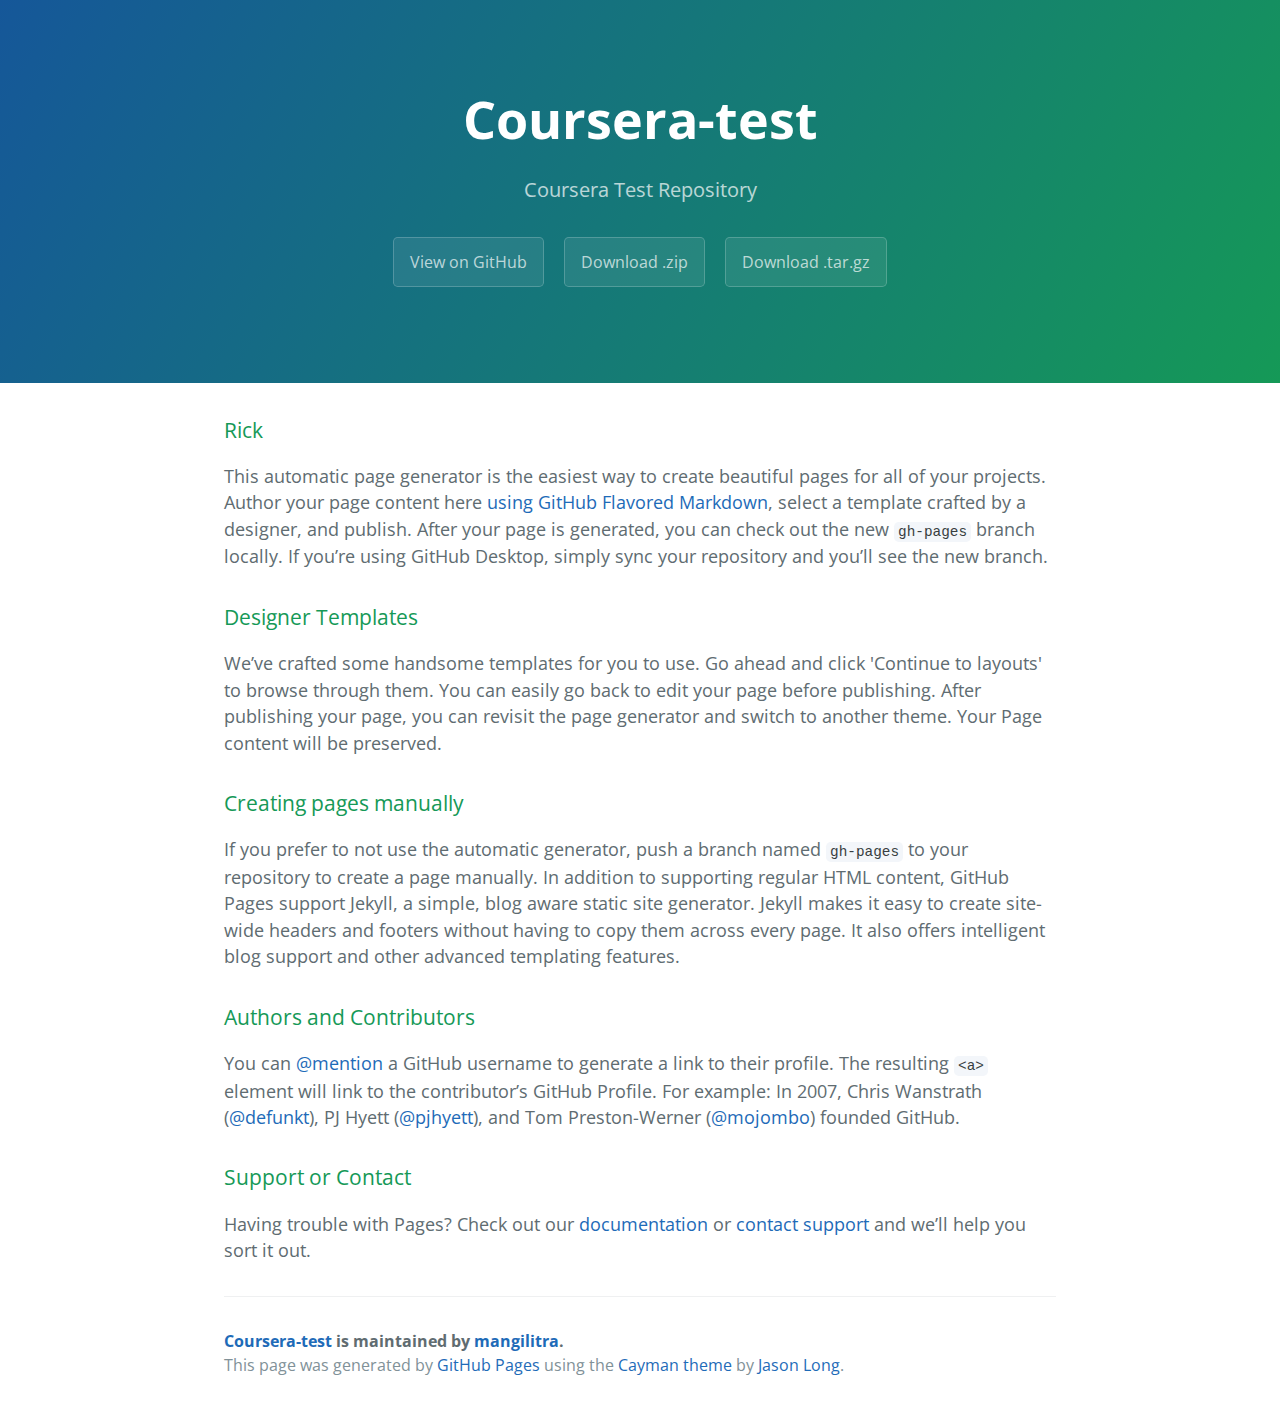
<file: index.html>
<!DOCTYPE html>
<html lang="en-us">
  <head>
    <meta charset="UTF-8">
    <title>Coursera-test by mangilitra</title>
    <meta name="viewport" content="width=device-width, initial-scale=1">
    <link rel="stylesheet" type="text/css" href="stylesheets/normalize.css" media="screen">
    <link href='https://fonts.googleapis.com/css?family=Open+Sans:400,700' rel='stylesheet' type='text/css'>
    <link rel="stylesheet" type="text/css" href="stylesheets/stylesheet.css" media="screen">
    <link rel="stylesheet" type="text/css" href="stylesheets/github-light.css" media="screen">
  </head>
  <body>
    <section class="page-header">
      <h1 class="project-name">Coursera-test</h1>
      <h2 class="project-tagline">Coursera Test Repository</h2>
      <a href="https://github.com/mangilitra/coursera-test" class="btn">View on GitHub</a>
      <a href="https://github.com/mangilitra/coursera-test/zipball/master" class="btn">Download .zip</a>
      <a href="https://github.com/mangilitra/coursera-test/tarball/master" class="btn">Download .tar.gz</a>
    </section>

    <section class="main-content">
      <h3>
<a id="rick" class="anchor" href="#rick" aria-hidden="true"><span aria-hidden="true" class="octicon octicon-link"></span></a>Rick</h3>

<p>This automatic page generator is the easiest way to create beautiful pages for all of your projects. Author your page content here <a href="https://guides.github.com/features/mastering-markdown/">using GitHub Flavored Markdown</a>, select a template crafted by a designer, and publish. After your page is generated, you can check out the new <code>gh-pages</code> branch locally. If you’re using GitHub Desktop, simply sync your repository and you’ll see the new branch.</p>

<h3>
<a id="designer-templates" class="anchor" href="#designer-templates" aria-hidden="true"><span aria-hidden="true" class="octicon octicon-link"></span></a>Designer Templates</h3>

<p>We’ve crafted some handsome templates for you to use. Go ahead and click 'Continue to layouts' to browse through them. You can easily go back to edit your page before publishing. After publishing your page, you can revisit the page generator and switch to another theme. Your Page content will be preserved.</p>

<h3>
<a id="creating-pages-manually" class="anchor" href="#creating-pages-manually" aria-hidden="true"><span aria-hidden="true" class="octicon octicon-link"></span></a>Creating pages manually</h3>

<p>If you prefer to not use the automatic generator, push a branch named <code>gh-pages</code> to your repository to create a page manually. In addition to supporting regular HTML content, GitHub Pages support Jekyll, a simple, blog aware static site generator. Jekyll makes it easy to create site-wide headers and footers without having to copy them across every page. It also offers intelligent blog support and other advanced templating features.</p>

<h3>
<a id="authors-and-contributors" class="anchor" href="#authors-and-contributors" aria-hidden="true"><span aria-hidden="true" class="octicon octicon-link"></span></a>Authors and Contributors</h3>

<p>You can <a href="https://help.github.com/articles/basic-writing-and-formatting-syntax/#mentioning-users-and-teams" class="user-mention">@mention</a> a GitHub username to generate a link to their profile. The resulting <code>&lt;a&gt;</code> element will link to the contributor’s GitHub Profile. For example: In 2007, Chris Wanstrath (<a href="https://github.com/defunkt" class="user-mention">@defunkt</a>), PJ Hyett (<a href="https://github.com/pjhyett" class="user-mention">@pjhyett</a>), and Tom Preston-Werner (<a href="https://github.com/mojombo" class="user-mention">@mojombo</a>) founded GitHub.</p>

<h3>
<a id="support-or-contact" class="anchor" href="#support-or-contact" aria-hidden="true"><span aria-hidden="true" class="octicon octicon-link"></span></a>Support or Contact</h3>

<p>Having trouble with Pages? Check out our <a href="https://help.github.com/pages">documentation</a> or <a href="https://github.com/contact">contact support</a> and we’ll help you sort it out.</p>

      <footer class="site-footer">
        <span class="site-footer-owner"><a href="https://github.com/mangilitra/coursera-test">Coursera-test</a> is maintained by <a href="https://github.com/mangilitra">mangilitra</a>.</span>

        <span class="site-footer-credits">This page was generated by <a href="https://pages.github.com">GitHub Pages</a> using the <a href="https://github.com/jasonlong/cayman-theme">Cayman theme</a> by <a href="https://twitter.com/jasonlong">Jason Long</a>.</span>
      </footer>

    </section>

  
  </body>
</html>
</file>
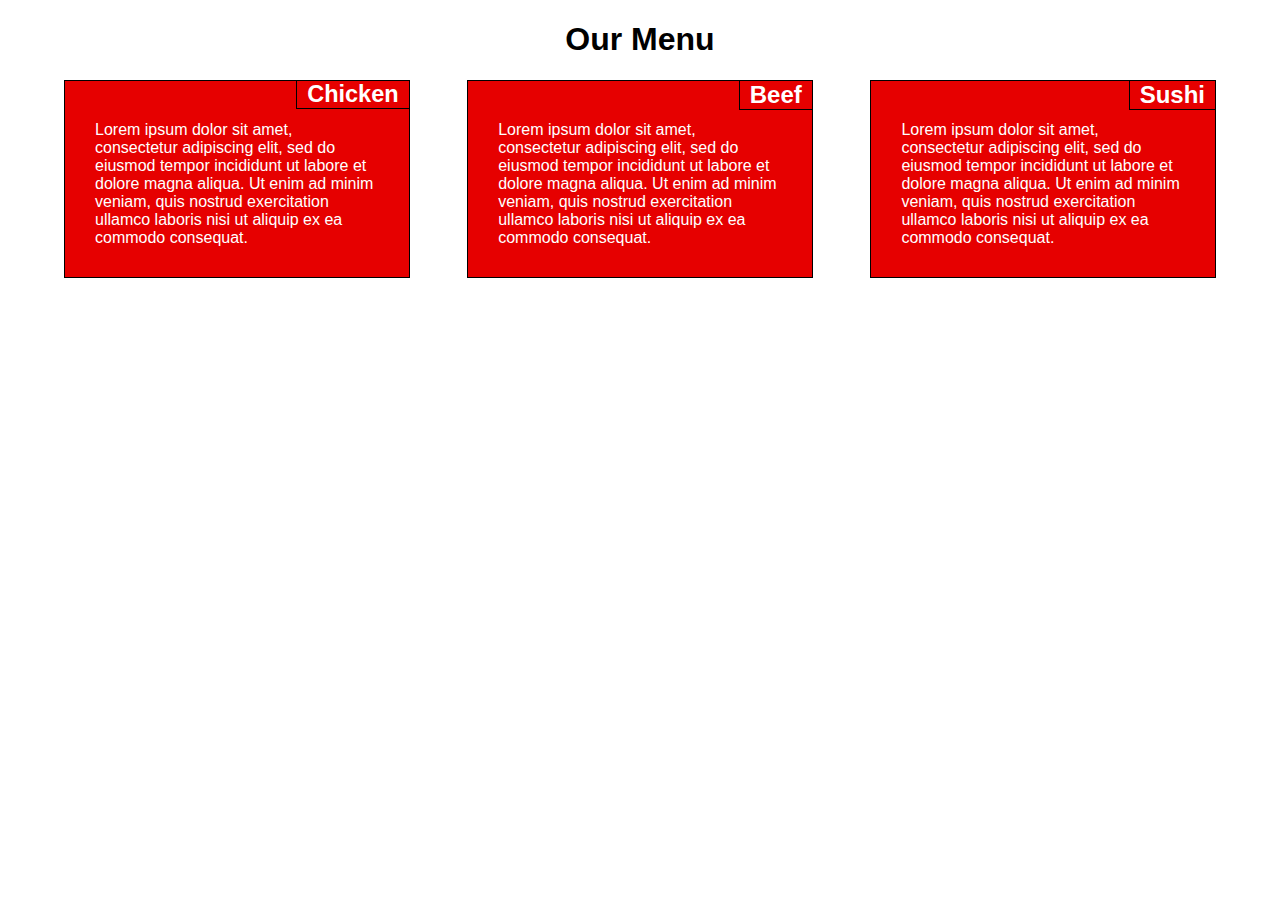
<file: module-2-solution/index.html>
<!doctype html>

<html>
<header>
	<title> </title>
	<link rel="stylesheet" type"text/css" href="css/module-2-css.css">
	<meta name="viewport" content="width=device-width, initial-scale=1">
</header>
<body>
<h1>Our Menu</h1>

<div class="container">
	
	<div class="chickenmenu">
		<h2 class="chicken">Chicken</h2>
				<p class="menu1">Lorem ipsum dolor sit amet, consectetur adipiscing elit, sed do eiusmod tempor incididunt ut labore et dolore magna aliqua. Ut enim ad minim veniam, quis nostrud exercitation ullamco laboris nisi ut aliquip ex ea commodo consequat. </p>
	</div>


	<div class="beefmenu">
			<h2 class="beef">Beef</h2>
				<p class="menu2">Lorem ipsum dolor sit amet, consectetur adipiscing elit, sed do eiusmod tempor incididunt ut labore et dolore magna aliqua. Ut enim ad minim veniam, quis nostrud exercitation ullamco laboris nisi ut aliquip ex ea commodo consequat.</p>
	</div>	

	<div class="sushimenu">	
		<h2 class="sushi"> Sushi </h2>
				<p class="menu3">Lorem ipsum dolor sit amet, consectetur adipiscing elit, sed do eiusmod tempor incididunt ut labore et dolore magna aliqua. Ut enim ad minim veniam, quis nostrud exercitation ullamco laboris nisi ut aliquip ex ea commodo consequat.</p>
	</div>

</div>
</body>
</html>
</file>
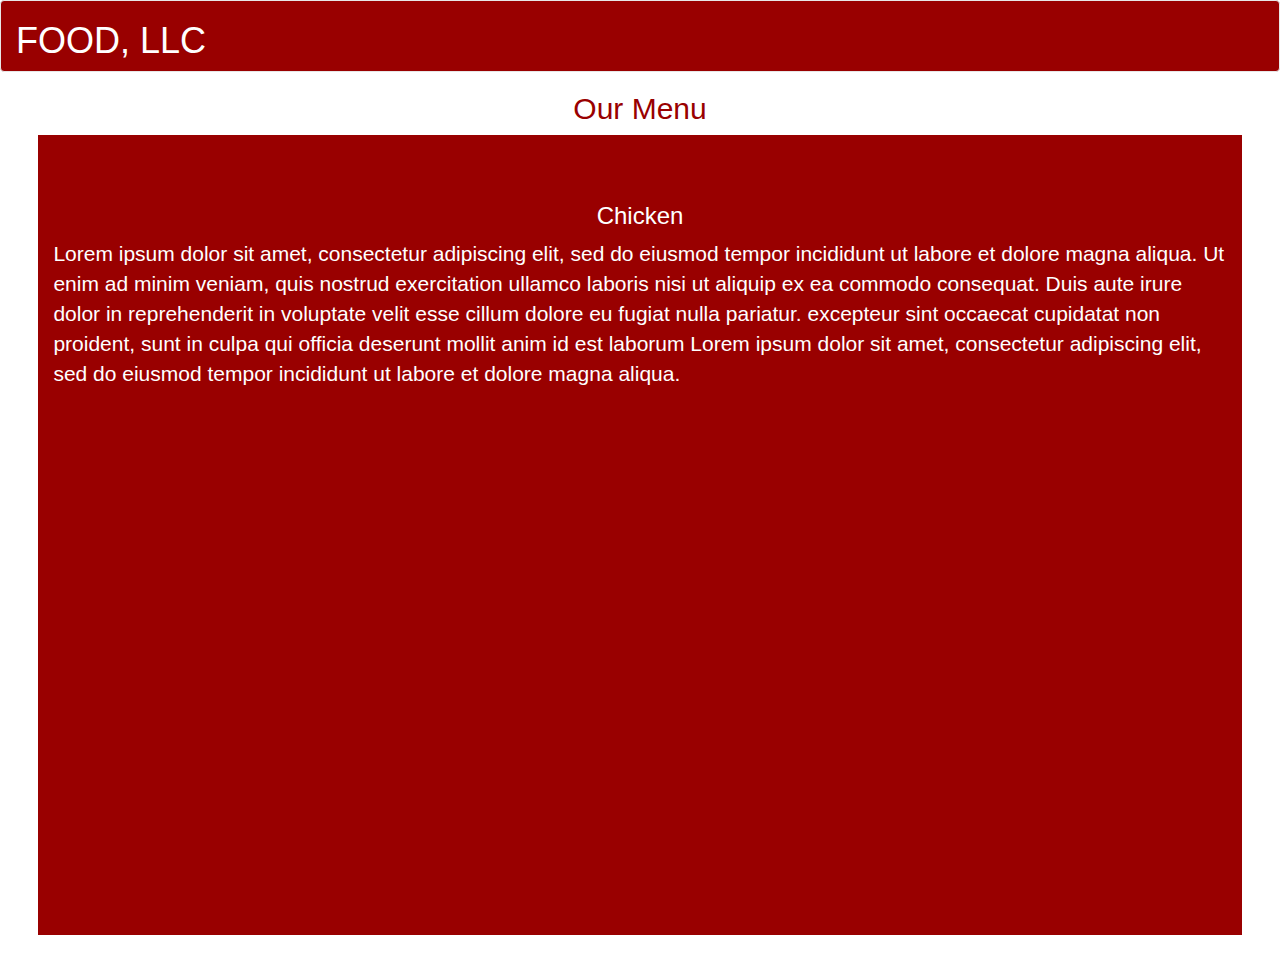
<file: module-3-solution/index.html>
<!DOCTYPE html>
<html>
<head> 
<meta charset="utf-8">
<meta http-equiv="X-UA-Compatible" content="IE=edge">
<meta name="viewport" content="width=device-width, initial-scale=1">
<link rel="stylesheet" href="css/module-3-css.css">
<link rel="stylesheet" href="css/bootstrap.css">
</head>
<body>
	<nav id="header-nav" class="navbar navbar-default">
		<div class="container-fluid">	
			<h1 class="navbar-header"> FOOD, LLC</h1>
				 <button type="button" class="navbar-toggle collapsed" data-toggle="collapse" data-target="#collapsable-nav" aria-expanded="false">
					 <span class="sr-only">Toggle Navigation</span>
       				 <span class="icon-bar"></span>
       				 <span class="icon-bar"></span>
       				 <span class="icon-bar"></span>                        
    		   	</button>
		</div>
			<div id="collapsable-nav" class="collapse navbar-collapse">
				<ul id="nav-list" class="nav navbar-nav navbar-right">
					<li class="hidden-lg hidden-md hidden-sm">Chicken</li>
					<li class="hidden-lg hidden-md hidden-sm">Beef</li>
					<li class="hidden-lg hidden-md hidden-sm">Sushi</li>
				</ul>			
			</div>
	</nav>
	<h2 class="text-center">Our Menu</h2>
		<div class="jumbotron" >
			<div class="container-fluid">
  				<h3 class="text-center">Chicken</h3>
  					<p>Lorem ipsum dolor sit amet, consectetur adipiscing elit, sed do eiusmod tempor incididunt ut labore et dolore magna aliqua. Ut enim ad minim veniam, quis nostrud exercitation ullamco laboris nisi ut aliquip ex ea commodo consequat. Duis aute irure dolor in reprehenderit in voluptate velit esse cillum dolore eu fugiat nulla pariatur. excepteur sint occaecat cupidatat non proident, sunt in culpa qui officia deserunt mollit anim id est laborum Lorem ipsum dolor sit amet, consectetur adipiscing elit, sed do eiusmod tempor incididunt ut labore et dolore magna aliqua.</p>
			</div>
		</div>
</body>
<script src="js/jquery-1.12.2.min.js"></script>
<!-- <script src="js/bootstrap.min.js"></script> -->
<script src="js/bootstrap.js"></script>
</body>
</html>
</file>
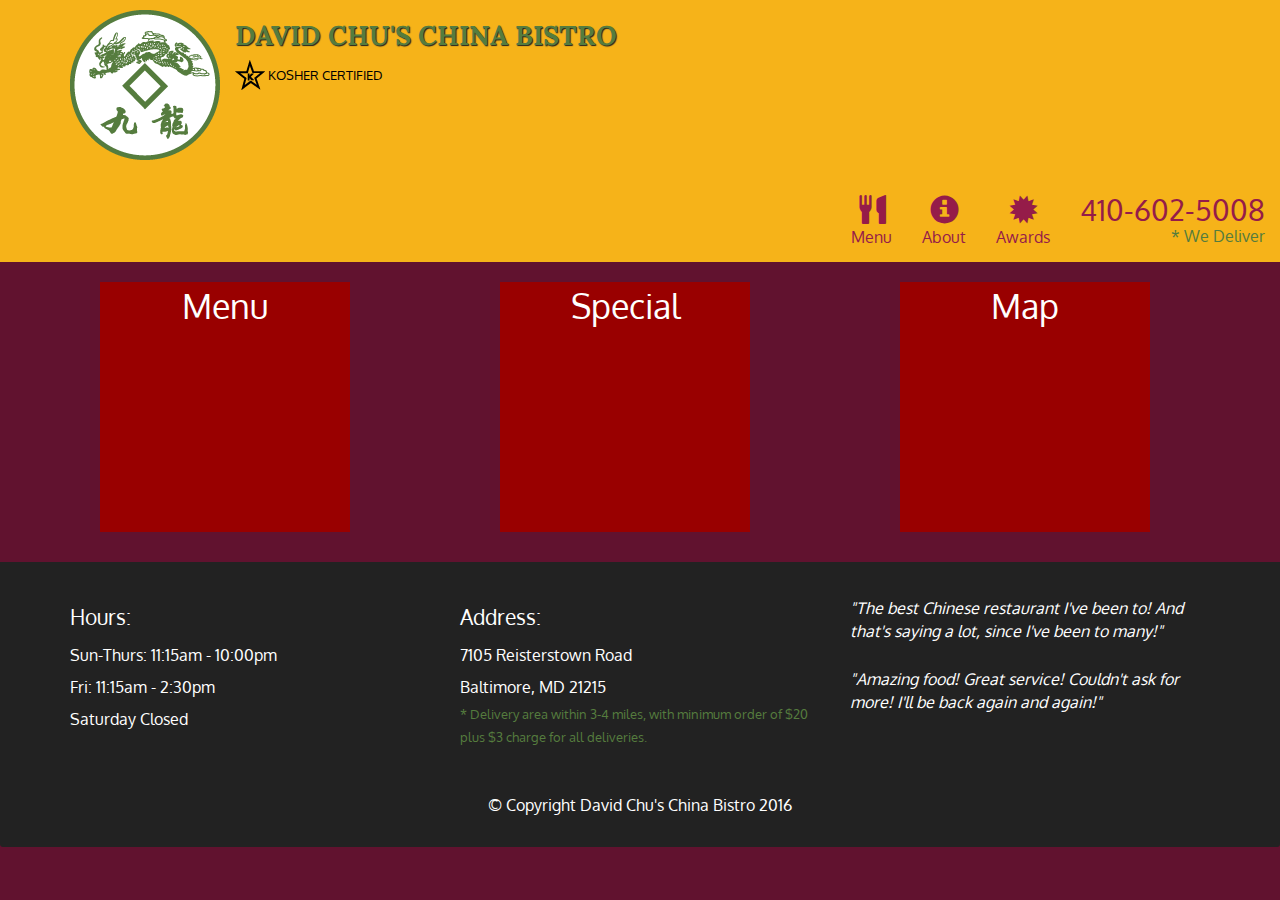
<file: module-4-solution/index.html>
<!doctype html>
<html lang="en">
  <head>
    <meta charset="utf-8">
    <meta http-equiv="X-UA-Compatible" content="IE=edge">
    <meta name="viewport" content="width=device-width, initial-scale=1">
    <title>David Chu's China Bistro</title>
    <link rel="stylesheet" href="css/bootstrap.min.css">
    <link rel="stylesheet" href="css/styles.css">
    <link href='https://fonts.googleapis.com/css?family=Oxygen:400,300,700' rel='stylesheet' type='text/css'>
    <link href='https://fonts.googleapis.com/css?family=Lora' rel='stylesheet' type='text/css'>
  </head>
<body>
  <header>
    <nav id="header-nav" class="navbar navbar-default">
      <div class="container">
        <div class="navbar-header"></div>
          <a href="index.html" class="pull-left visible-md visible-lg">
            <div id="logo-img" alt="Logo image"></div>
          </a>

          <div class="navbar-brand">
            <a href="index.html"><h1>David Chu's China Bistro</h1></a>
            <p>
              <img src="images/star-k-logo.png" alt="Kosher certification"></img>
              <span>Kosher Certified</span>
            </p>
          </div>

          <button id="navbarToggle" type="button" class="navbar-toggle collapsed" data-toggle="collapse" data-target="#collapsable-nav" aria-expanded="false">
            <span class="sr-only">Toggle navigation</span>
            <span class="icon-bar"></span>
            <span class="icon-bar"></span>
            <span class="icon-bar"></span>
          </button>
        </div>
        
        <div id="collapsable-nav" class="collapse navbar-collapse">
           <ul id="nav-list" class="nav navbar-nav navbar-right">
            <li id="navHomeButton" class="visible-xs active">
              <a href="index.html">
                <span class="glyphicon glyphicon-home"></span> Home</a>
            </li>
            <li id="navMenuButton">
              <a href="#" onclick="$dc.loadMenuCategories();">
                <span class="glyphicon glyphicon-cutlery"></span><br class="hidden-xs"> Menu</a>
            </li>
            <li>
              <a href="#">
                <span class="glyphicon glyphicon-info-sign"></span><br class="hidden-xs"> About</a>
            </li>
            <li>
              <a href="#">
                <span class="glyphicon glyphicon-certificate"></span><br class="hidden-xs"> Awards</a>
            </li>
            <li id="phone" class="hidden-xs">
              <a href="tel:410-602-5008">
                <span>410-602-5008</span></a><div>* We Deliver</div>
            </li>
          </ul><!-- #nav-list -->
        </div><!-- .collapse .navbar-collapse -->
      </div><!-- .container -->
    </nav><!-- #header-nav -->
  </header>

  <div id="call-btn" class="visible-xs">
    <a class="btn" href="tel:410-602-5008">
    <span class="glyphicon glyphicon-earphone"></span>
    410-602-5008
    </a>
  </div>
  <div id="xs-deliver" class="text-center visible-xs">* We Deliver</div>

  <div id="main-content" class="container">
    <div class="firstDiv"> Menu </div>
    <div class="secondDiv"> Special </div>
    <div class="thirdDiv"> Map </div>
</div>
  <footer class="panel-footer">
    <div class="container">
      <div class="row">
        <section id="hours" class="col-sm-4">
          <span>Hours:</span><br>
          Sun-Thurs: 11:15am - 10:00pm<br>
          Fri: 11:15am - 2:30pm<br>
          Saturday Closed
          <hr class="visible-xs">
        </section>
        <section id="address" class="col-sm-4">
          <span>Address:</span><br>
          7105 Reisterstown Road<br>
          Baltimore, MD 21215
          <p>* Delivery area within 3-4 miles, with minimum order of $20 plus $3 charge for all deliveries.</p>
          <hr class="visible-xs">
        </section>
        <section id="testimonials" class="col-sm-4">
          <p>"The best Chinese restaurant I've been to! And that's saying a lot, since I've been to many!"</p>
          <p>"Amazing food! Great service! Couldn't ask for more! I'll be back again and again!"</p>
        </section>
      </div>
      <div class="text-center">&copy; Copyright David Chu's China Bistro 2016</div>
    </div>
  </footer>

  <!-- jQuery (Bootstrap JS plugins depend on it) -->
  <script src="js/jquery-2.1.4.min.js"></script>
  <script src="js/bootstrap.min.js"></script>
  <script src="js/ajax-utils.js"></script>
  <script src="js/script.js"></script>
</body>
</html>
</file>
<file: stylesheets/stylesheet.css>
* {
  box-sizing: border-box; }

body {
  padding: 0;
  margin: 0;
  font-family: "Open Sans", "Helvetica Neue", Helvetica, Arial, sans-serif;
  font-size: 16px;
  line-height: 1.5;
  color: #606c71; }

a {
  color: #1e6bb8;
  text-decoration: none; }
  a:hover {
    text-decoration: underline; }

.btn {
  display: inline-block;
  margin-bottom: 1rem;
  color: rgba(255, 255, 255, 0.7);
  background-color: rgba(255, 255, 255, 0.08);
  border-color: rgba(255, 255, 255, 0.2);
  border-style: solid;
  border-width: 1px;
  border-radius: 0.3rem;
  transition: color 0.2s, background-color 0.2s, border-color 0.2s; }
  .btn + .btn {
    margin-left: 1rem; }

.btn:hover {
  color: rgba(255, 255, 255, 0.8);
  text-decoration: none;
  background-color: rgba(255, 255, 255, 0.2);
  border-color: rgba(255, 255, 255, 0.3); }

@media screen and (min-width: 64em) {
  .btn {
    padding: 0.75rem 1rem; } }

@media screen and (min-width: 42em) and (max-width: 64em) {
  .btn {
    padding: 0.6rem 0.9rem;
    font-size: 0.9rem; } }

@media screen and (max-width: 42em) {
  .btn {
    display: block;
    width: 100%;
    padding: 0.75rem;
    font-size: 0.9rem; }
    .btn + .btn {
      margin-top: 1rem;
      margin-left: 0; } }

.page-header {
  color: #fff;
  text-align: center;
  background-color: #159957;
  background-image: linear-gradient(120deg, #155799, #159957); }

@media screen and (min-width: 64em) {
  .page-header {
    padding: 5rem 6rem; } }

@media screen and (min-width: 42em) and (max-width: 64em) {
  .page-header {
    padding: 3rem 4rem; } }

@media screen and (max-width: 42em) {
  .page-header {
    padding: 2rem 1rem; } }

.project-name {
  margin-top: 0;
  margin-bottom: 0.1rem; }

@media screen and (min-width: 64em) {
  .project-name {
    font-size: 3.25rem; } }

@media screen and (min-width: 42em) and (max-width: 64em) {
  .project-name {
    font-size: 2.25rem; } }

@media screen and (max-width: 42em) {
  .project-name {
    font-size: 1.75rem; } }

.project-tagline {
  margin-bottom: 2rem;
  font-weight: normal;
  opacity: 0.7; }

@media screen and (min-width: 64em) {
  .project-tagline {
    font-size: 1.25rem; } }

@media screen and (min-width: 42em) and (max-width: 64em) {
  .project-tagline {
    font-size: 1.15rem; } }

@media screen and (max-width: 42em) {
  .project-tagline {
    font-size: 1rem; } }

.main-content :first-child {
  margin-top: 0; }
.main-content img {
  max-width: 100%; }
.main-content h1, .main-content h2, .main-content h3, .main-content h4, .main-content h5, .main-content h6 {
  margin-top: 2rem;
  margin-bottom: 1rem;
  font-weight: normal;
  color: #159957; }
.main-content p {
  margin-bottom: 1em; }
.main-content code {
  padding: 2px 4px;
  font-family: Consolas, "Liberation Mono", Menlo, Courier, monospace;
  font-size: 0.9rem;
  color: #383e41;
  background-color: #f3f6fa;
  border-radius: 0.3rem; }
.main-content pre {
  padding: 0.8rem;
  margin-top: 0;
  margin-bottom: 1rem;
  font: 1rem Consolas, "Liberation Mono", Menlo, Courier, monospace;
  color: #567482;
  word-wrap: normal;
  background-color: #f3f6fa;
  border: solid 1px #dce6f0;
  border-radius: 0.3rem; }
  .main-content pre > code {
    padding: 0;
    margin: 0;
    font-size: 0.9rem;
    color: #567482;
    word-break: normal;
    white-space: pre;
    background: transparent;
    border: 0; }
.main-content .highlight {
  margin-bottom: 1rem; }
  .main-content .highlight pre {
    margin-bottom: 0;
    word-break: normal; }
.main-content .highlight pre, .main-content pre {
  padding: 0.8rem;
  overflow: auto;
  font-size: 0.9rem;
  line-height: 1.45;
  border-radius: 0.3rem; }
.main-content pre code, .main-content pre tt {
  display: inline;
  max-width: initial;
  padding: 0;
  margin: 0;
  overflow: initial;
  line-height: inherit;
  word-wrap: normal;
  background-color: transparent;
  border: 0; }
  .main-content pre code:before, .main-content pre code:after, .main-content pre tt:before, .main-content pre tt:after {
    content: normal; }
.main-content ul, .main-content ol {
  margin-top: 0; }
.main-content blockquote {
  padding: 0 1rem;
  margin-left: 0;
  color: #819198;
  border-left: 0.3rem solid #dce6f0; }
  .main-content blockquote > :first-child {
    margin-top: 0; }
  .main-content blockquote > :last-child {
    margin-bottom: 0; }
.main-content table {
  display: block;
  width: 100%;
  overflow: auto;
  word-break: normal;
  word-break: keep-all; }
  .main-content table th {
    font-weight: bold; }
  .main-content table th, .main-content table td {
    padding: 0.5rem 1rem;
    border: 1px solid #e9ebec; }
.main-content dl {
  padding: 0; }
  .main-content dl dt {
    padding: 0;
    margin-top: 1rem;
    font-size: 1rem;
    font-weight: bold; }
  .main-content dl dd {
    padding: 0;
    margin-bottom: 1rem; }
.main-content hr {
  height: 2px;
  padding: 0;
  margin: 1rem 0;
  background-color: #eff0f1;
  border: 0; }

@media screen and (min-width: 64em) {
  .main-content {
    max-width: 64rem;
    padding: 2rem 6rem;
    margin: 0 auto;
    font-size: 1.1rem; } }

@media screen and (min-width: 42em) and (max-width: 64em) {
  .main-content {
    padding: 2rem 4rem;
    font-size: 1.1rem; } }

@media screen and (max-width: 42em) {
  .main-content {
    padding: 2rem 1rem;
    font-size: 1rem; } }

.site-footer {
  padding-top: 2rem;
  margin-top: 2rem;
  border-top: solid 1px #eff0f1; }

.site-footer-owner {
  display: block;
  font-weight: bold; }

.site-footer-credits {
  color: #819198; }

@media screen and (min-width: 64em) {
  .site-footer {
    font-size: 1rem; } }

@media screen and (min-width: 42em) and (max-width: 64em) {
  .site-footer {
    font-size: 1rem; } }

@media screen and (max-width: 42em) {
  .site-footer {
    font-size: 0.9rem; } }
</file>
<file: stylesheets/github-light.css>
/*
   Copyright 2014 GitHub Inc.

   Licensed under the Apache License, Version 2.0 (the "License");
   you may not use this file except in compliance with the License.
   You may obtain a copy of the License at

       http://www.apache.org/licenses/LICENSE-2.0

   Unless required by applicable law or agreed to in writing, software
   distributed under the License is distributed on an "AS IS" BASIS,
   WITHOUT WARRANTIES OR CONDITIONS OF ANY KIND, either express or implied.
   See the License for the specific language governing permissions and
   limitations under the License.

*/

.pl-c /* comment */ {
  color: #969896;
}

.pl-c1      /* constant, markup.raw, meta.diff.header, meta.module-reference, meta.property-name, support, support.constant, support.variable, variable.other.constant */,
.pl-s .pl-v /* string variable */ {
  color: #0086b3;
}

.pl-e  /* entity */,
.pl-en /* entity.name */ {
  color: #795da3;
}

.pl-s .pl-s1 /* string source */,
.pl-smi      /* storage.modifier.import, storage.modifier.package, storage.type.java, variable.other, variable.parameter.function */ {
  color: #333;
}

.pl-ent /* entity.name.tag */ {
  color: #63a35c;
}

.pl-k /* keyword, storage, storage.type */ {
  color: #a71d5d;
}

.pl-pds              /* punctuation.definition.string, string.regexp.character-class */,
.pl-s                /* string */,
.pl-s .pl-pse .pl-s1 /* string punctuation.section.embedded source */,
.pl-sr               /* string.regexp */,
.pl-sr .pl-cce       /* string.regexp constant.character.escape */,
.pl-sr .pl-sra       /* string.regexp string.regexp.arbitrary-repitition */,
.pl-sr .pl-sre       /* string.regexp source.ruby.embedded */ {
  color: #183691;
}

.pl-v /* variable */ {
  color: #ed6a43;
}

.pl-id /* invalid.deprecated */ {
  color: #b52a1d;
}

.pl-ii /* invalid.illegal */ {
  background-color: #b52a1d;
  color: #f8f8f8;
}

.pl-sr .pl-cce /* string.regexp constant.character.escape */ {
  color: #63a35c;
  font-weight: bold;
}

.pl-ml /* markup.list */ {
  color: #693a17;
}

.pl-mh        /* markup.heading */,
.pl-mh .pl-en /* markup.heading entity.name */,
.pl-ms        /* meta.separator */ {
  color: #1d3e81;
  font-weight: bold;
}

.pl-mq /* markup.quote */ {
  color: #008080;
}

.pl-mi /* markup.italic */ {
  color: #333;
  font-style: italic;
}

.pl-mb /* markup.bold */ {
  color: #333;
  font-weight: bold;
}

.pl-md /* markup.deleted, meta.diff.header.from-file */ {
  background-color: #ffecec;
  color: #bd2c00;
}

.pl-mi1 /* markup.inserted, meta.diff.header.to-file */ {
  background-color: #eaffea;
  color: #55a532;
}

.pl-mdr /* meta.diff.range */ {
  color: #795da3;
  font-weight: bold;
}

.pl-mo /* meta.output */ {
  color: #1d3e81;
}
</file>
<file: module-2-solution/css/module-2-css.css>
*{

	box-sizing:border-box;
}
body{

	margin-left:5%;
	margin-right:5%;
}
h1{
	text-align:center;
	font-family:Comic Sans MS, cursive, sans-serif
}
/** Styling**/
.chickenmenu, .beefmenu, .sushimenu{
color:#ffffff;
background-color:#e60000;
font-family:Comic Sans MS, cursive, sans-serif
}

/** Div Design**/
.chickenmenu {
	float:left;
	position:relative;

}

.chicken{
	top:0;
	right:0;
	margin:0;
	font-size:23.5px;
	position:absolute;
	padding: 0 10px 0 10px;
	border:1px solid black;
}

.menu1{
	margin:0;
	padding:30px;
	border:1px solid black;
	padding:40px 30px 30px 30px;
}

.beefmenu {
	width:15%;
	float:left;
	position:relative;
}

.beef {
	top:0;
	right:0;
	margin:0;
	float:right;
	position:absolute;
	outline-offset: right;
	padding: 0 10px 0 10px;
	border:1px solid black;
}

.menu2 {
	margin:0;
	padding:30px;
	border:1px solid black;
	padding:40px 30px 30px 30px;
}

.sushimenu{
	width:15%;
	float:left;
	position:relative;
	
}
.sushi {
	top:0;
	right:0;
	margin:0;
	float:right;
	position:absolute;
	padding: 0 10px 0 10px;
	border:1px solid black;

}	
.menu3{
	margin:0;
	border:1px solid black;
	padding:40px 30px 30px 30px;
}

/** Media Query**/

/** Desktop View **/
@media (min-width: 992px) {

	.chickenmenu, .beefmenu, .sushimenu{

		float:left;

	}
	.chickenmenu{
		width:30%;
		margin-right:5%;
		}

	.beefmenu{
		width:30%;
		margin-right:5%;
	}
	.sushimenu{
		width:30%;
		
	}
}

@media (min-width:768px) and (max-width: 991px){
	.chickenmenu, .beefmenu, .sushimenu{
		float:left;
	}
	.chickenmenu{
		width:48%;
		margin-right:2%;
	}
	.beefmenu{
		width:48%;
		margin-left:2%;
	}
	.sushimenu{
		width:100%;
		margin-top:3%;
	}
}

@media (max-width:767px){
	.chickenmenu, .beefmenu, .sushimenu{
	float:left
}
	.chickenmenu{
		width:100%;

	}
	.beefmenu{
		width:100%;
		margin-top:4%;
		margin-bottom:4%;
	}
	.sushimenu{
		width:100%;
	}
}
</file>
<file: module-3-solution/css/module-3-css.css>
#header-nav {

	background-color:#990000;
	color:white;
}

.jumbotron {
height:800px;
margin-left:3%;
margin-right:3%;
}

li {
	text-align:center;
	border:1px solid white;
}


div.jumbotron {
	background-color:#990000;
	color:white;
}

h1.navbar-header {
	color:white;
	margin-left:40px;
}

h2.text-center {
	color:#990000;
}

#collapsable-nav, {

	color:white;
}
</file>
<file: module-4-solution/css/styles.css>
body {
  font-size: 16px;
  color: #fff;
  background-color: #61122f;
  font-family: 'Oxygen', sans-serif;
}

/** HEADER **/
#header-nav {
  background-color: #f6b319;
  border-radius: 0;
  border: 0;
}

#logo-img {
  background: url('../images/restaurant-logo_large.png') no-repeat;
  width: 150px;
  height: 150px;
  margin: 10px 15px 10px 0;
}

.navbar-brand {
  padding-top: 25px;
}
.navbar-brand h1 { /* Restaurant name */
  font-family: 'Lora', serif;
  color: #557c3e;
  font-size: 1.5em;
  text-transform: uppercase;
  font-weight: bold;
  text-shadow: 1px 1px 1px #222;
  margin-top: 0;
  margin-bottom: 0;
  line-height: .75;
}
.navbar-brand a:hover, .navbar-brand a:focus {
  text-decoration: none;
}
.navbar-brand p { /* Kosher cert */
  color: #000;
  text-transform: uppercase;
  font-size: .7em;
  margin-top: 15px;
}
.navbar-brand p span { /* Star-K */
  vertical-align: middle;
}

#nav-list {
  margin-top: 10px;
}
#nav-list a {
  color: #951C49;
  text-align: center;
}
#nav-list a:hover {
  background: #E7E7E7;
}
#nav-list a span {
  font-size: 1.8em;
}

#phone {
  margin-top: 5px;
}
#phone a { /* Phone number */
  text-align: right;
  padding-bottom: 0;
}
#phone div { /* We Deliver */
  color: #557c3e;
  text-align: right;
  padding-right: 15px;
}

.navbar-header button.navbar-toggle, .navbar-header .icon-bar {
  border: 1px solid #61122f;
}
.navbar-header button.navbar-toggle {
  clear: both;
  margin-top: -30px;
}
/* END HEADER */

/* FOOTER */
.panel-footer {
  margin-top: 30px;
  padding-top: 35px;
  padding-bottom: 30px;
  background-color: #222;
  border-top: 0;
}
.panel-footer div.row {
  margin-bottom: 35px;
}
#hours, #address {
  line-height: 2;
}
#hours > span, #address > span {
  font-size: 1.3em;
}
#address p {
  color: #557c3e;
  font-size: .8em;
  line-height: 1.8;
}
#testimonials {
  font-style: italic;
}
#testimonials p:nth-child(2) {
  margin-top: 25px;
}
/* END FOOTER */



/* HOME PAGE */
.container .jumbotron {
  box-shadow: 0 0 50px #3F0C1F;
  border: 2px solid #3F0C1F;
}

#menu-tile, #specials-tile, #map-tile {
  height: 250px;
  width: 100%;
  margin-bottom: 15px;
  position: relative;
  border: 2px solid #3F0C1F;
  overflow: hidden;
}
#menu-tile:hover, #specials-tile:hover, #map-tile:hover {
  box-shadow: 0 1px 5px 1px #cccccc;
}
#menu-tile {
  background: url('../images/menu-tile.jpg') no-repeat;
  background-position: center;
}
#specials-tile {
  background: url('../images/specials-tile.jpg') no-repeat;
  background-position: center;
}
#menu-tile span, #specials-tile span, #map-tile span {
  position: absolute;
  bottom: 0;
  right: 0;
  width: 100%;
  text-align: center;
  font-size: 1.6em;
  text-transform: uppercase;
  background-color: #000;
  color: #fff;
  opacity: .8;
}
/* END HOME PAGE */

/* MENU CATEGORIES PAGE */
.category-tile { 
  position: relative;
  border: 2px solid #3F0C1F;
  overflow: hidden;
  width: 200px;
  height: 200px;
  margin: 0 auto 15px;
}
.category-tile span {
  position: absolute;
  bottom: 0;
  right: 0;
  width: 100%;
  text-align: center;
  font-size: 1.2em;
  text-transform: uppercase;
  background-color: #000;
  color: #fff;
  opacity: .8;
}
.category-tile:hover {
  box-shadow: 0 1px 5px 1px #cccccc;
}

#menu-categories-title + div {
  margin-bottom: 50px;
}
/* END MENU CATEGORIES PAGE */

/* SINGLE CATEGORY PAGE */
.menu-item-tile {
  margin-bottom: 25px;
}
.menu-item-tile hr {
  width: 80%;
}
.menu-item-tile .menu-item-price {
  font-size: 1.1em;
  text-align: right;
  margin-top: -15px;
  margin-right: -15px;
}
.menu-item-tile .menu-item-price span {
  font-size: .6em;
}
.menu-item-photo {
  position: relative;
  border: 2px solid #3F0C1F; 
  overflow: hidden;
  padding: 0;
  margin-right: -15px;
  margin-left: auto;
  margin-bottom: 20px;
  max-width: 250px;
}
.menu-item-photo div {
  position: absolute;
  bottom: 0;
  right: 0;
  width: 80px;
  background-color: #557c3e;
  text-align: center;
}
.menu-item-description {
  padding-right: 30px;
}
h3.menu-item-title {
  margin: 0 0 10px;
}
.menu-item-details {
  font-size: .9em;
  font-style: italic;
}
/* END SINGLE CATEGORY PAGE */


/********** Large devices only **********/
@media (min-width: 1200px) {
  .container .jumbotron {
    background: url('../images/jumbotron_1200.jpg') no-repeat;
    height: 675px;
  }
}

/********** Medium devices only **********/
@media (min-width: 992px) and (max-width: 1199px) {
  /* Header */
  #logo-img {
    background: url('../images/restaurant-logo_medium.png') no-repeat;
    width: 100px;
    height: 100px;
    margin: 5px 5px 5px 0;
  }
  /* End Header */

  /* Home Page */
  .container .jumbotron {
    background: url('../images/jumbotron_992.jpg') no-repeat;
    height: 558px;
  }
  /* End Home Page */
}

/********** Small devices only **********/
@media (min-width: 768px) and (max-width: 991px) {
  /* Home Page */
  .container .jumbotron {
    background: url('../images/jumbotron_768.jpg') no-repeat;
    height: 432px;
  }
  /* End Home Page */
}

/********** Extra small devices only **********/
@media (max-width: 767px) {
  /* Header */
  .navbar-brand {
    padding-top: 10px;
    height: 80px;
  }
  .navbar-brand h1 { /* Restaurant name */
    padding-top: 10px;
    font-size: 5vw; /* 1vw = 1% of viewport width */
  }
  .navbar-brand p { /* Kosher cert */
    font-size: .6em;
    margin-top: 12px;
  }
  .navbar-brand p img { /* Star-K */
    height: 20px;
  }

  #collapsable-nav a { /* Collapsed nav menu text */
    font-size: 1.2em;
  }
  #collapsable-nav a span { /* Collapsed nav menu glyph */
    font-size: 1em;
    margin-right: 5px;
  }

  #call-btn > a {
    font-size: 1.5em;
    display: block;
    margin: 0 20px;
    padding: 10px;
    border: 2px solid #fff;
    background-color: #f6b319;
    color: #951c49;
  }
  #xs-deliver {
    margin-top: 5px;
    font-size: .7em;
    letter-spacing: .1em;
    text-transform: uppercase;
  }
  /* End Header */

  /* Footer */
  .panel-footer section {
    margin-bottom: 30px;
    text-align: center;
  }
  .panel-footer section:nth-child(3) {
    margin-bottom: 0; /* margin already exists on the whole row */
  }
  .panel-footer section hr {
    width: 50%;
  }
  /* End Footer */

  /* Home Page */
  .container .jumbotron {
    margin-top: 30px;
    padding: 0;
  }
  #menu-tile, #specials-tile {
    width: 360px;
    margin: 0 auto 15px;
  }

  .menu-item-photo {
    margin-right: auto;
  }
  .menu-item-tile .menu-item-price {
    text-align: center;
  }
  .menu-item-description {
    text-align: center;;
  }
}


/********** Super extra small devices Only :-) (e.g., iPhone 4) **********/
@media (max-width: 479px) {
  /* Header */
  .navbar-brand h1 { /* Restaurant name */
    padding-top: 5px;
    font-size: 6vw;
  }
  /* End Header */
  
  /* Home page */
  #menu-tile, #specials-tile {
    width: 280px;
    margin: 0 auto 15px;
  }

  .col-xxs-12 {
    position: relative;
    min-height: 1px;
    padding-right: 15px;
    padding-left: 15px;
    float: left;
    width: 100%;
  }
}


div.firstDiv {
height:250px;
width:250px;
background-color:#990000;
margin-left:30px;
float:left;
}

div.secondDiv {
  height:250px;
  width:250px;
  background-color:#990000;
  float:left;
  margin-left:150px;
}

div.thirdDiv{
  height:250px;
  width:250px;
  background-color:#990000;
  float:left;
  margin-left:150px;
}

div.firstDiv, div.secondDiv, div.thirdDiv {
  text-align:center;
  font-size:34px;

}
</file>
